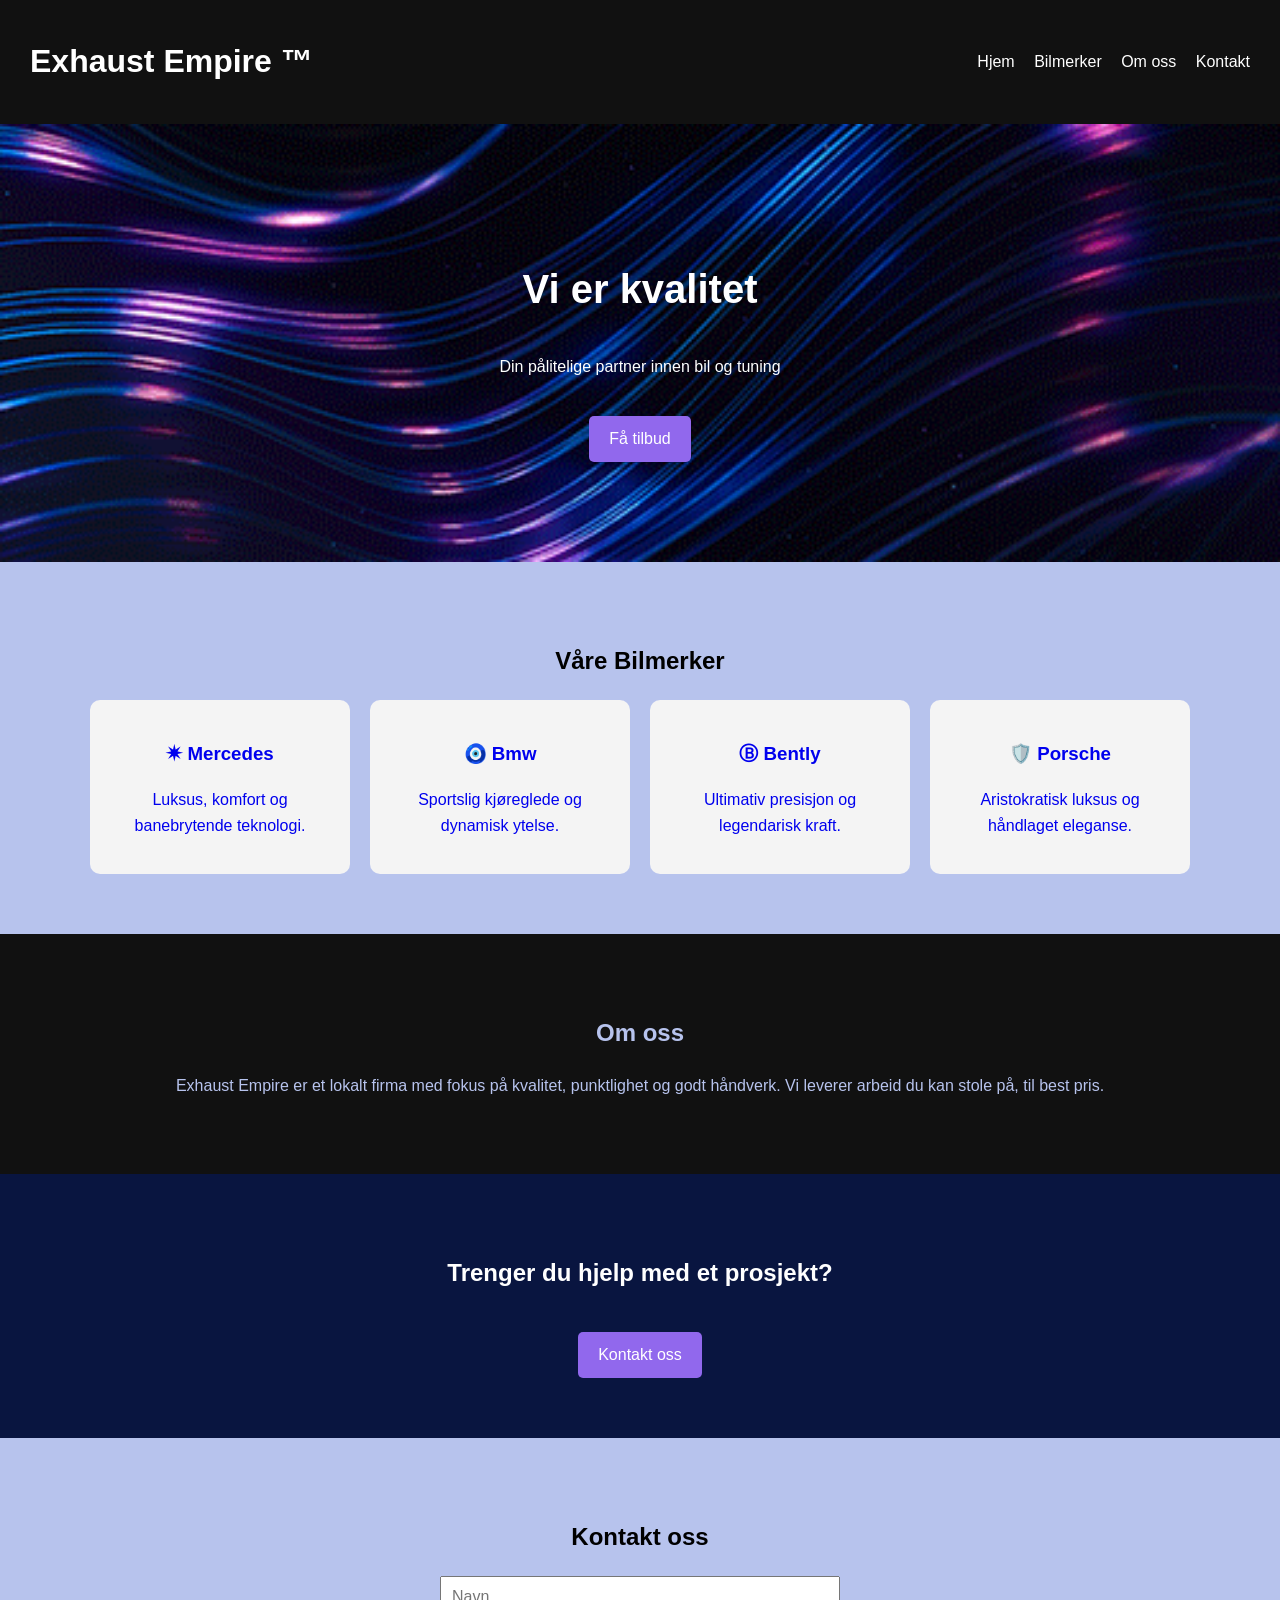
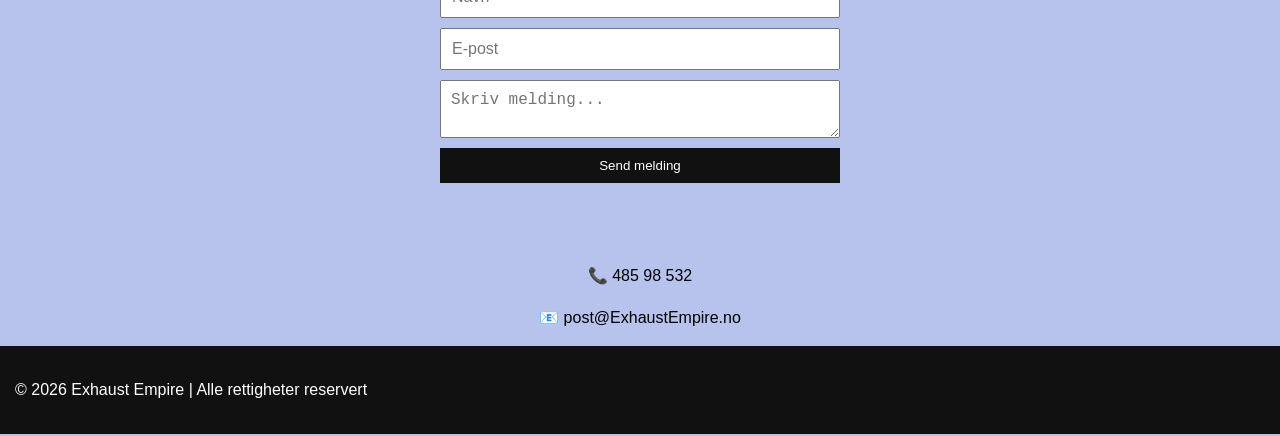
<file: index.html>
<!doctype html>
<html lang="no">
  <head>
    <meta charset="UTF-8" />
    <meta name="viewport" content="width=device-width, initial-scale=1.0" />
    <title>Exhaust Empire</title>
    <link rel="stylesheet" href="style.css" />
  </head>
  <body>
    <header>
      <div class="container">
        <h1>Exhaust Empire ™</h1>
        <nav>
          <a href="#hjem">Hjem</a>
          <a href="#tjenester">Bilmerker</a>
          <a href="#om">Om oss</a>
          <a href="#kontakt">Kontakt</a>
        </nav>
      </div>
    </header>

    <section id="hjem" class="hero">
      <div class="hero-content">
        <h2>Vi er kvalitet</h2>
        <p>Din pålitelige partner innen bil og tuning</p>
        <a href="#kontakt" class="btn">Få tilbud</a>
      </div>
    </section>

    <section id="tjenester">
      <h2>Våre Bilmerker</h2>
      <div class="cards">
        <a href="mercedes.html" class="card">
          <h3> ✷ Mercedes</h3>
          <p>Luksus, komfort og banebrytende teknologi.</p>
        </a>

        <a href="Bmw.html" class="card">
          <h3>🧿 Bmw</h3>
          <p>Sportslig kjøreglede og dynamisk ytelse.</p>
        </a>

        <a href="Bently.html" class="card">
          <h3>Ⓑ Bently</h3>
          <p>Ultimativ presisjon og legendarisk kraft.</p>
        </a>

        <a href="Porsche.html" class="card">
          <h3>🛡️ Porsche</h3>
          <p>Aristokratisk luksus og håndlaget eleganse.</p>
        </a>
      </div>
    </section>

    <section id="om" class="dark">
      <h2>Om oss</h2>
      <p>
        Exhaust Empire er et lokalt firma med fokus på kvalitet, punktlighet
        og godt håndverk. Vi leverer arbeid du kan stole på, til best pris.
      </p>
    </section>

    <section class="cta">
      <h2>Trenger du hjelp med et prosjekt?</h2>
      <a href="#kontakt" class="btn">Kontakt oss</a>
    </section>

<section id="kontakt">
    <h2>Kontakt oss</h2>

    <form action="https://formspree.io/f/myknqbrb" method="POST">

        <input type="text" name="navn" placeholder="Navn" required>

        <input type="email" name="email" placeholder="E-post" required>

        <textarea name="melding" placeholder="Skriv melding..." required></textarea>

        <button type="submit">Send melding</button>

    </form>

</section>

      <div class="contact-info">
        <p>📞 485 98 532</p>
        <p>📧 post@ExhaustEmpire.no</p>
      </div>
    </section>

    <footer>
      <p>© 2026 Exhaust Empire | Alle rettigheter reservert</p>
    </footer>
  </body>
</html>
</file>
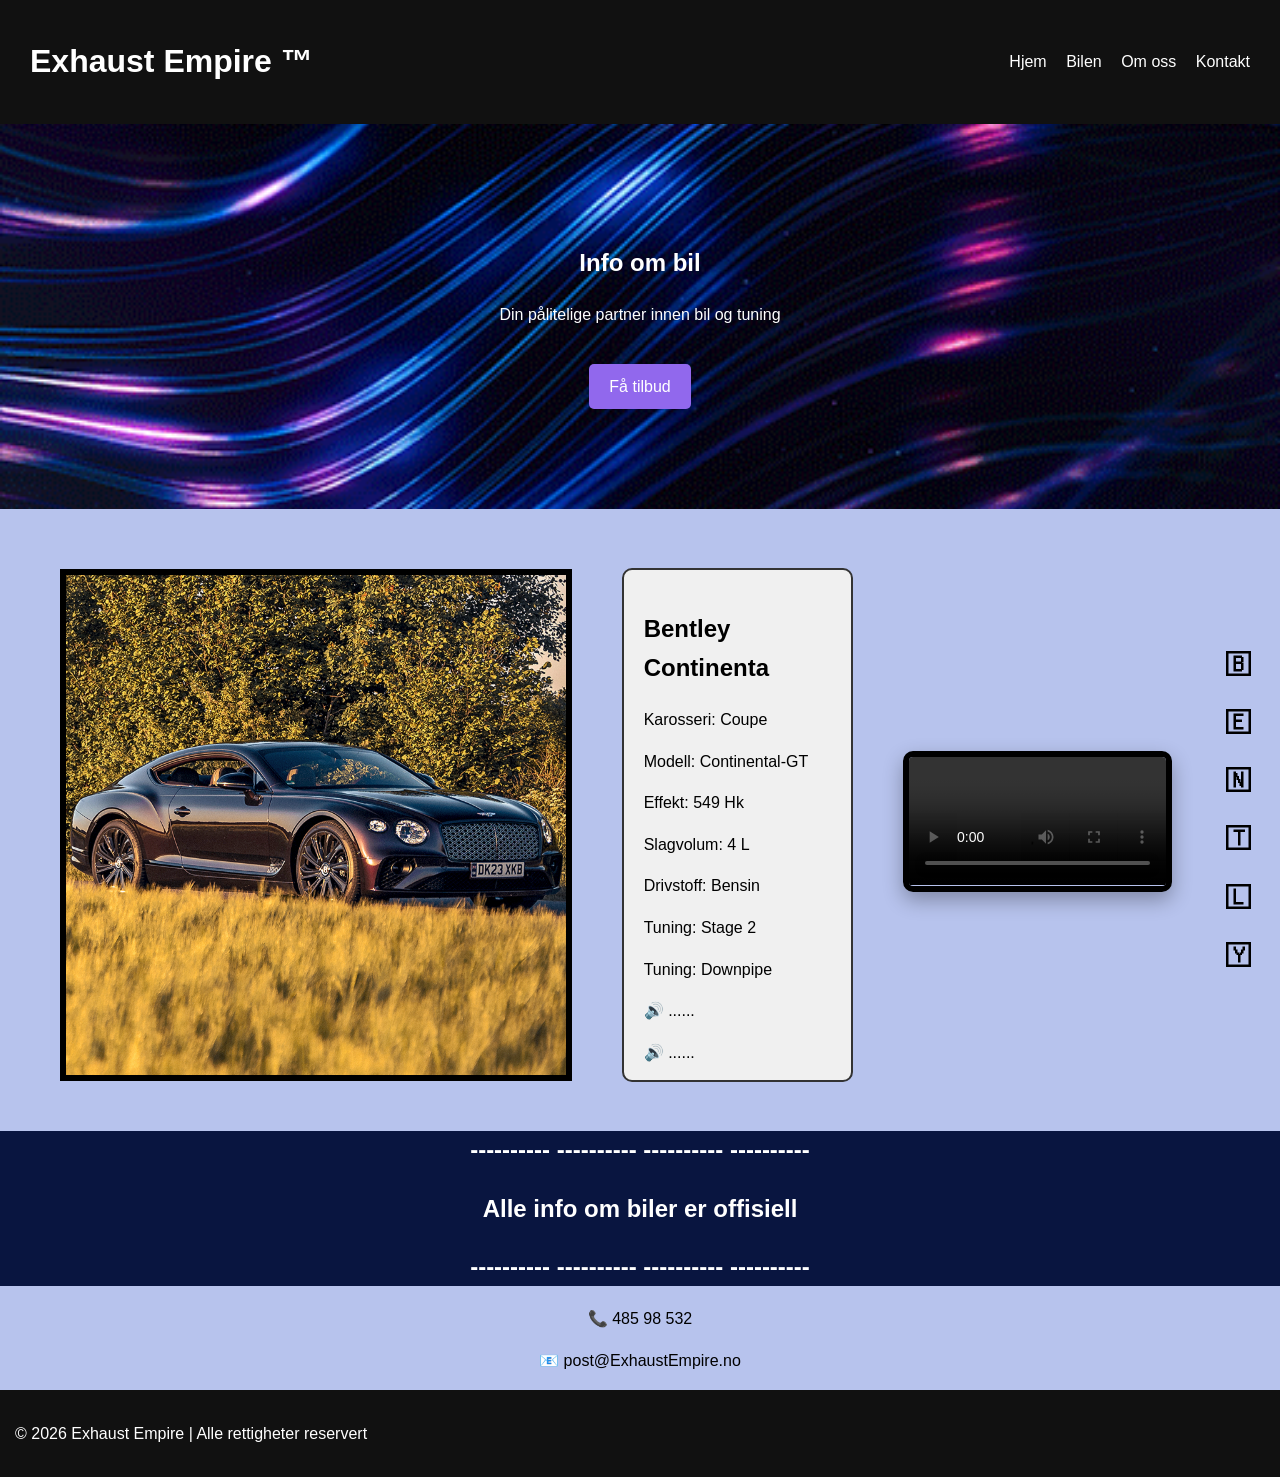
<file: Bently.html>
<!doctype html>
<html lang="en">
  <head>
    <meta charset="UTF-8" />
    <meta name="viewport" content="width=device-width, initial-scale=1.0" />
    <title>Bently</title>
    <link rel="stylesheet" href="Bilmerker.css" />
  </head>
  <body>
    <header>
      <div class="container">
        <h1>Exhaust Empire ™</h1>
        <nav>
          <a href="index.html">Hjem</a>
          <a href="#ben">Bilen</a>
          <a href="#oss">Om oss</a>
          <a href="index.html">Kontakt</a>
        </nav>
      </div>
    </header>

    <section id="hjem" class="hero">
      <div class="hero-content">
        <h2>Info om bil</h2>
        <p>Din pålitelige partner innen bil og tuning</p>
        <a href="index.html" class="btn">Få tilbud</a>
      </div>
    </section>

    <Section class="merc-section">
<img id="ben" class="ben" src="bilder/Bently.jpg" alt="Errore">

<div class="Boks">
        <h1>Bentley Continenta</h1>
        <p>Karosseri: Coupe</p>
        <p>Modell: Continental-GT</p>
        <p>Effekt: 549 Hk</p>
        <p>Slagvolum: 4 L</p>
        <p>Drivstoff: Bensin</p>
        <p>Tuning: Stage 2</p>
        <p>Tuning: Downpipe</p>
        <p>🔊 ......</p>
        <p>🔊 ......</p>
</div>

<div>
    <video class="ben-video" controls>
      <source src="Video/BentlyVideo.mp4" type="video/mp4" alt="Errore"> 
    </video>
</div>

<div class="BE">
<h1>🄱</h1>
<h1>🄴</h1>
<h1>🄽</h1>
<h1>🅃</h1>
<h1>🄻</h1>
<h1>🅈</h1>
</div>

</Section>

    <section id="oss" class="cta">
        <h2>----------
        ----------
        ----------
        ----------
      </h2>
      <h2>Alle info om biler er offisiell</h2>
        <h2>----------
        ----------
        ----------
        ----------
      </h2>
    </section>

</section>

      <div class="contact-info">
        <p>📞 485 98 532</p>
        <p>📧 post@ExhaustEmpire.no</p>
      </div>
    </section>

<footer>
  <p>© 2026 Exhaust Empire | Alle rettigheter reservert</p>
</footer>

  </body>
</html>
</file>
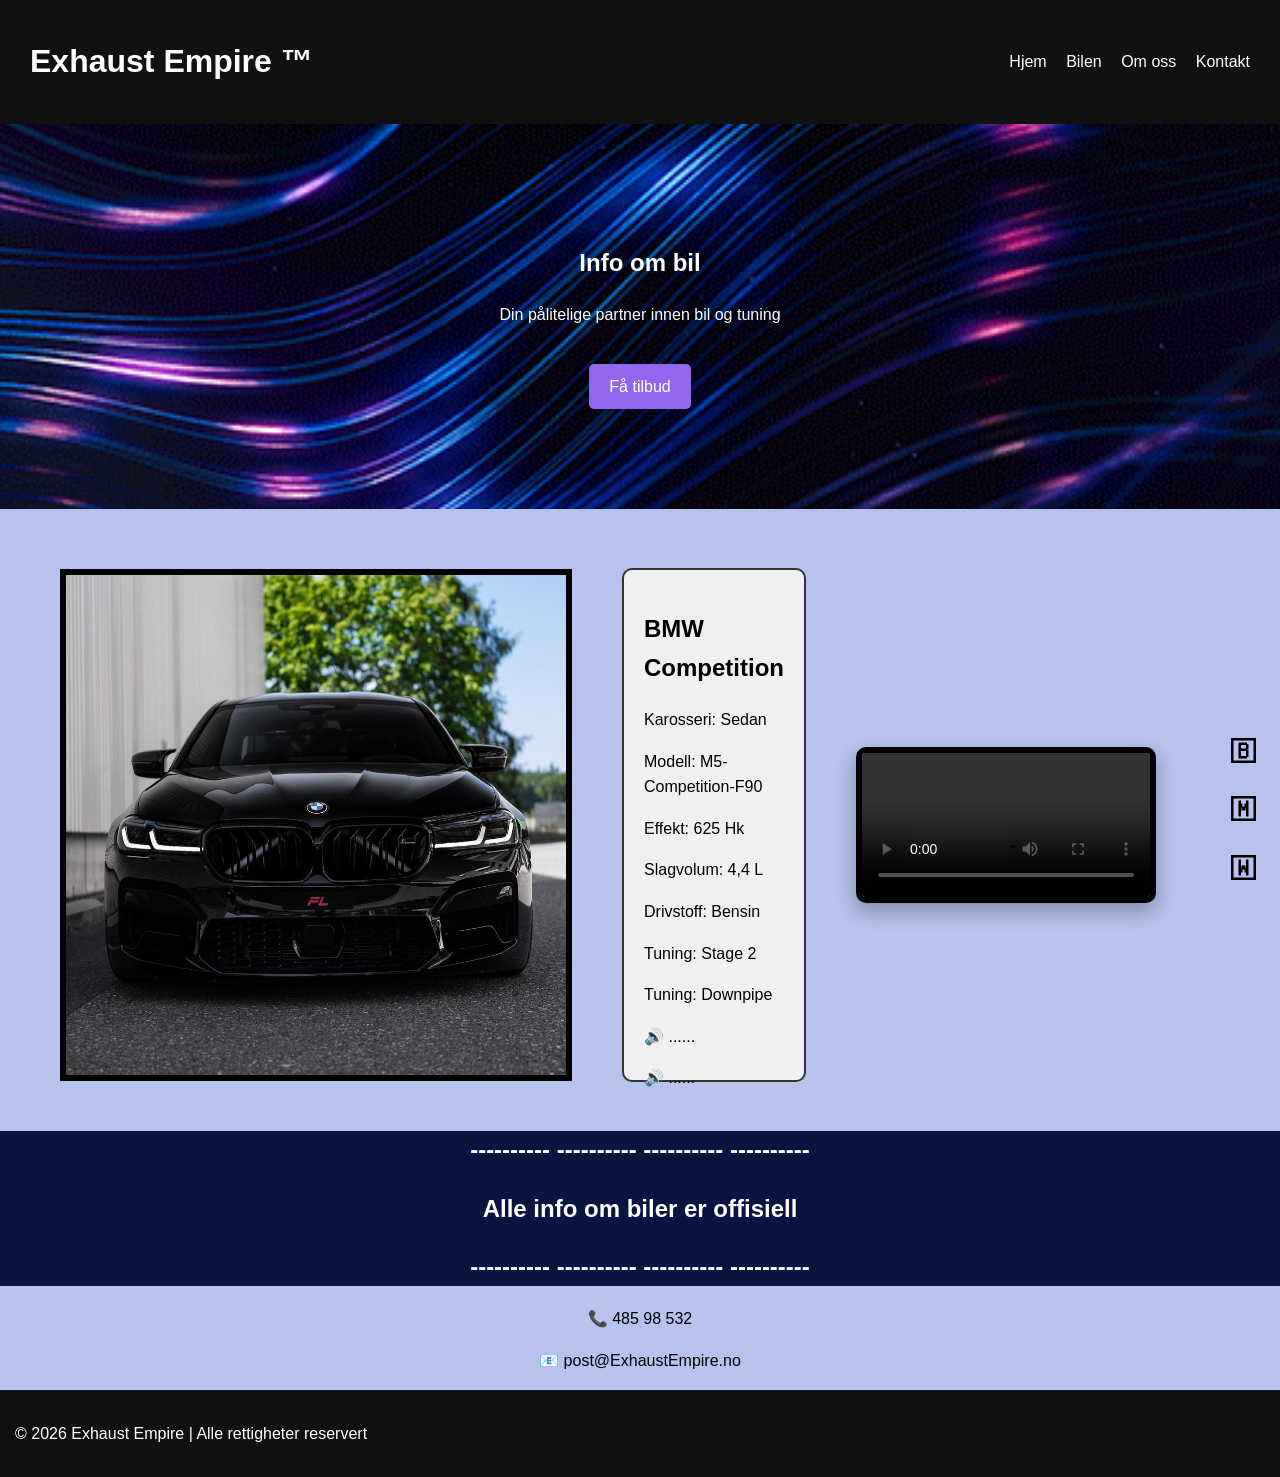
<file: Bmw.html>
<!doctype html>
<html lang="en">
  <head>
    <meta charset="UTF-8" />
    <meta name="viewport" content="width=device-width, initial-scale=1.0" />
    <title>Bmw</title>
    <link rel="stylesheet" href="Bilmerker.css" />
  </head>
  <body>
      <header>
      <div class="container">
        <h1>Exhaust Empire ™</h1>
        <nav>
          <a href="index.html">Hjem</a>
          <a href="#bm">Bilen</a>
          <a href="#oss">Om oss</a>
          <a href="index.html">Kontakt</a>
        </nav>
      </div>
    </header>

    <section id="hjem" class="hero">
      <div class="hero-content">
        <h2>Info om bil</h2>
        <p>Din pålitelige partner innen bil og tuning</p>
        <a href="index.html" class="btn">Få tilbud</a>
      </div>
    </section>

    <section class="merc-section">
<img id="bm" class="bm" src="bilder/Bmw.jpg" alt="Errore">

<div class="Boks">
    <h1>BMW Competition</h1>
    <p>Karosseri: Sedan</p>
    <p>Modell: M5-Competition-F90</p>
    <p>Effekt: 625 Hk</p>
    <p>Slagvolum: 4,4 L</p>
    <p>Drivstoff: Bensin</p>
    <p>Tuning: Stage 2</p>
    <p>Tuning: Downpipe</p>
    <p>🔊 ......</p>
    <p>🔊 ......</p>
</div>
    <video class="bmw-video" controls>
      <source src="Video/BmwVideo.mp4" type="video/mp4" alt="Errore"> 
    </video>
<div>

<div class="BM">
<h1>🄱</h1>
<h1>🄼</h1>
<h1>🅆</h1>
</div>

</div>

</section>

    <section id="oss" class="cta">
        <h2>----------
        ----------
        ----------
        ----------
      </h2>
      <h2>Alle info om biler er offisiell</h2>
        <h2>----------
        ----------
        ----------
        ----------
      </h2>
    </section>

</section>

      <div class="contact-info">
        <p>📞 485 98 532</p>
        <p>📧 post@ExhaustEmpire.no</p>
      </div>
    </section>

<footer>
  <p>© 2026 Exhaust Empire | Alle rettigheter reservert</p>
</footer>

  </body>
</html>
</file>
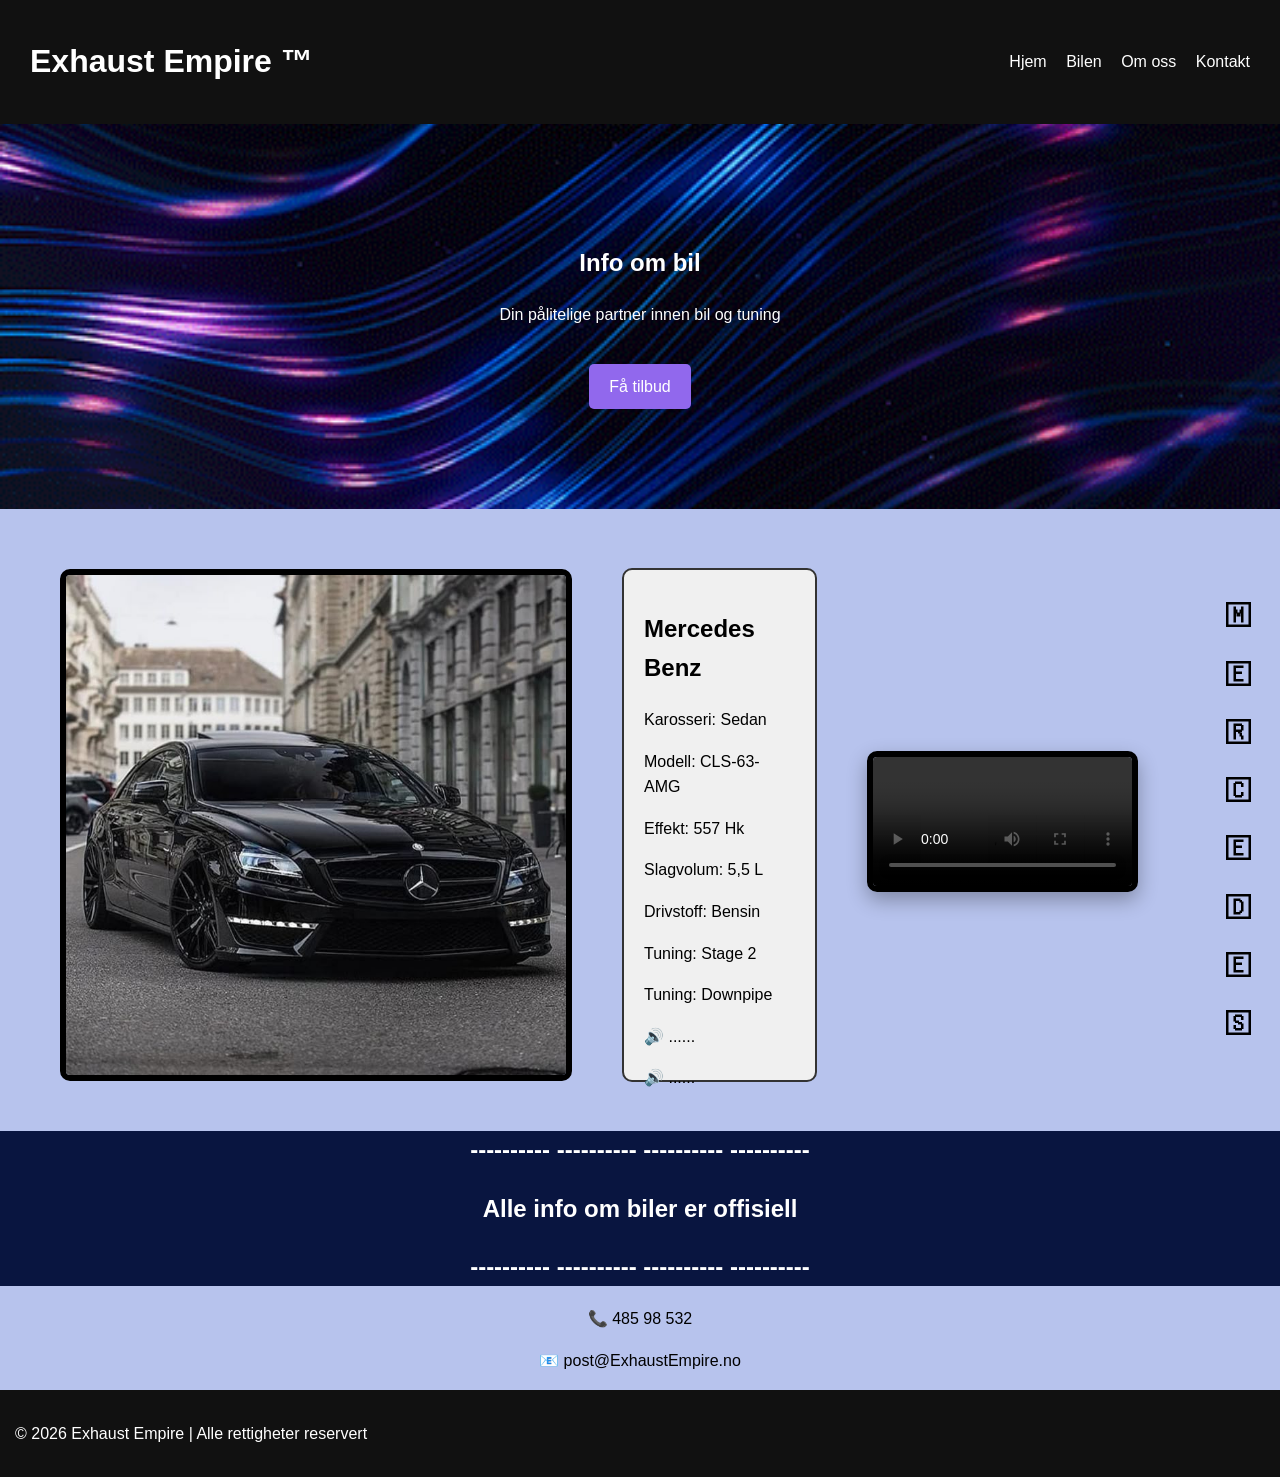
<file: mercedes.html>
<!doctype html>
<html lang="en">
  <head>
    <meta charset="UTF-8" />
    <meta name="viewport" content="width=device-width, initial-scale=1.0" />
    <title>Mercedes info</title>
    <link rel="stylesheet" href="Bilmerker.css" />
  </head>
  <body>
    <header>
      <div class="container">
        <h1>Exhaust Empire ™</h1>
        <nav>
          <a href="index.html">Hjem</a>
          <a href="#merc">Bilen</a>
          <a href="#oss">Om oss</a>
          <a href="index.html">Kontakt</a>
        </nav>
      </div>
    </header>

    <section id="hjem" class="hero">
      <div class="hero-content">
        <h2>Info om bil</h2>
        <p>Din pålitelige partner innen bil og tuning</p>
        <a href="index.html" class="btn">Få tilbud</a>
      </div>
    </section>

    <section class="merc-section">
<img id="merc" class="merc" src="bilder/Mercedes1.jpg" alt="Errore">

      <div class="Boks">
        <h1>Mercedes Benz</h1>
        <p>Karosseri: Sedan</p>
        <p>Modell: CLS-63-AMG</p>
        <p>Effekt: 557 Hk</p>
        <p>Slagvolum: 5,5 L</p>
        <p>Drivstoff: Bensin</p>
        <p>Tuning: Stage 2</p>
        <p>Tuning: Downpipe</p>
        <p>🔊 ......</p>
        <p>🔊 ......</p>
      </div>

<div>
    <video class="merc-video" controls>
      <source src="Video/Mercvideo.mp4" type="video/mp4" alt="Errore"> 
    </video>
</div>

<div class="mer">
<h1>🄼</h1>
<h1>🄴</h1>
<h1>🅁</h1>
<h1>🄲</h1>
<h1>🄴</h1>
<h1>🄳</h1>
<h1>🄴</h1>
<h1>🅂</h1>
</div>

    </section>

    <section id="oss" class="cta">
        <h2>----------
        ----------
        ----------
        ----------
      </h2>
      <h2>Alle info om biler er offisiell</h2>
        <h2>----------
        ----------
        ----------
        ----------
      </h2>
    </section>

</section>

      <div class="contact-info">
        <p>📞 485 98 532</p>
        <p>📧 post@ExhaustEmpire.no</p>
      </div>
    </section>

<footer>
  <p>© 2026 Exhaust Empire | Alle rettigheter reservert</p>
</footer>

  </body>
</html>
</file>
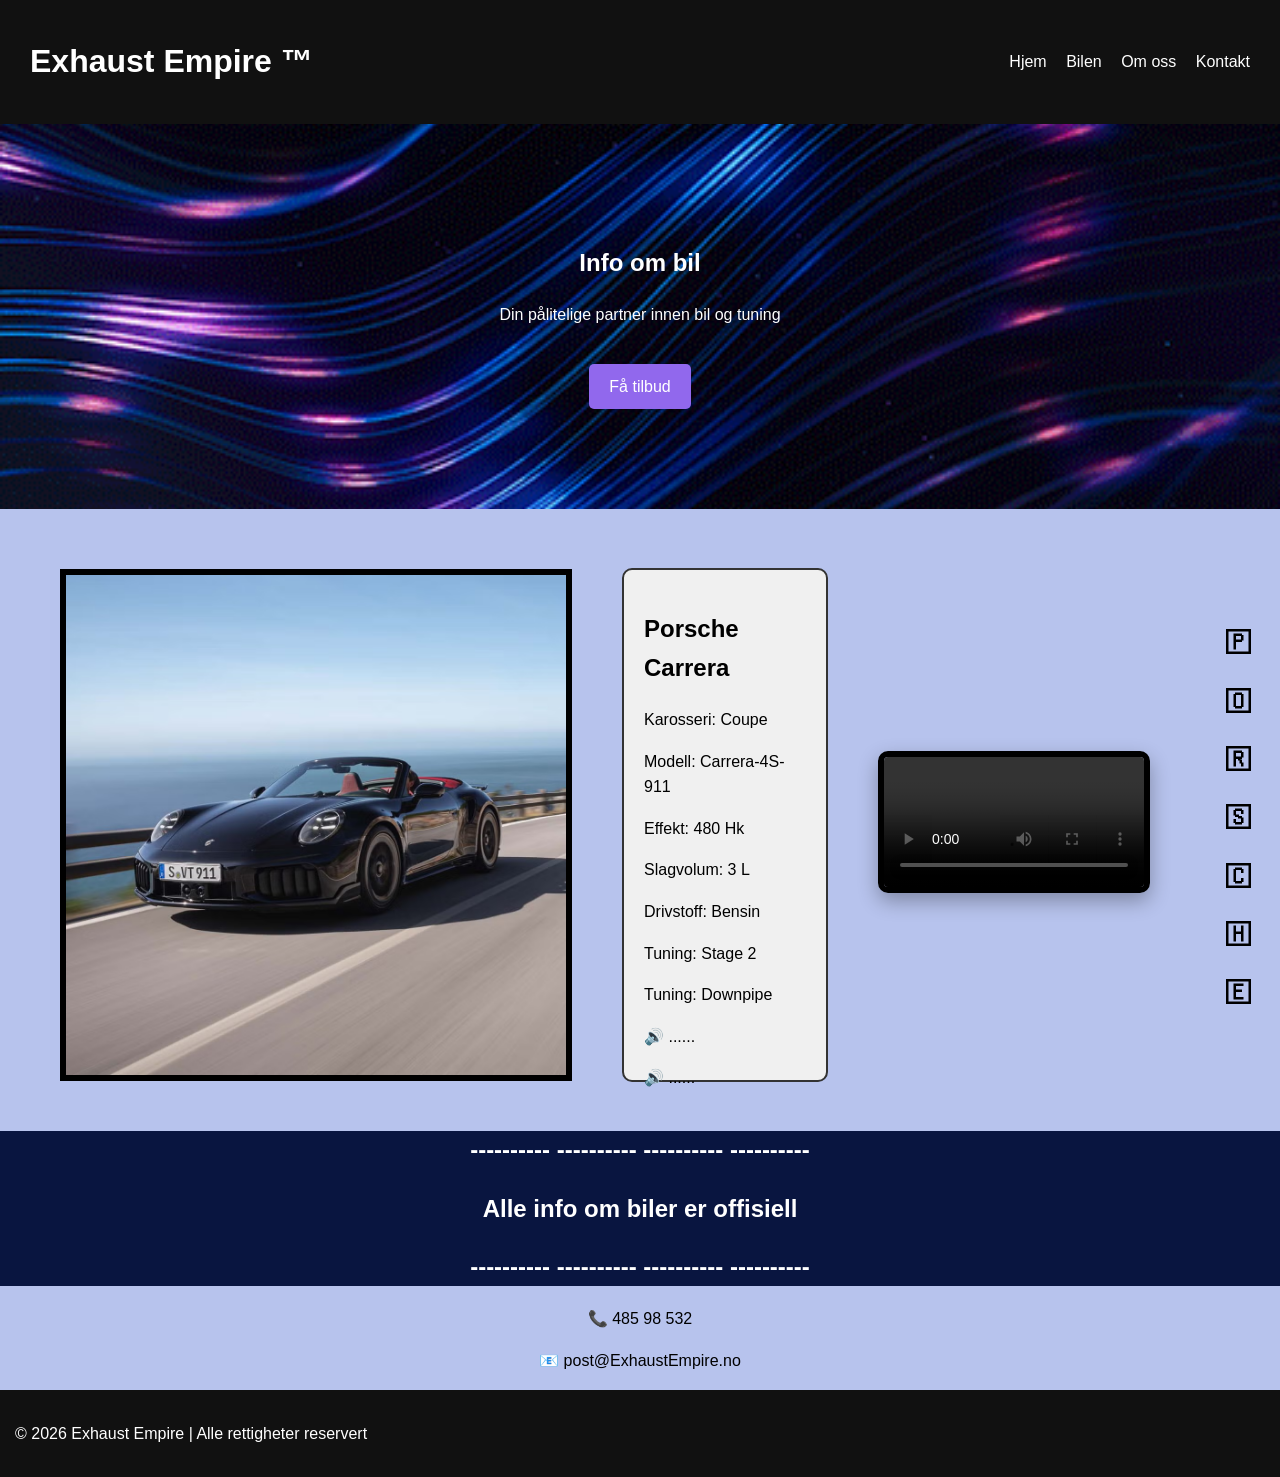
<file: Porsche.html>
<!doctype html>
<html lang="en">
  <head>
    <meta charset="UTF-8" />
    <meta name="viewport" content="width=device-width, initial-scale=1.0" />
    <title>Porsche</title>
    <link rel="stylesheet" href="Bilmerker.css" />
  </head>
  <body>
    <header>
      <div class="container">
        <h1>Exhaust Empire ™</h1>
        <nav>
          <a href="index.html">Hjem</a>
          <a href="#por">Bilen</a>
          <a href="#oss">Om oss</a>
          <a href="index.html">Kontakt</a>
        </nav>
      </div>
    </header>

    <section id="hjem" class="hero">
      <div class="hero-content">
        <h2>Info om bil</h2>
        <p>Din pålitelige partner innen bil og tuning</p>
        <a href="index.html" class="btn">Få tilbud</a>
      </div>
    </section>

    <section class="merc-section" >
<img id="por" class="por" src="bilder/Porsche.jpg" alt="Errore">

<div class="Boks">
        <h1>Porsche Carrera</h1>
        <p>Karosseri: Coupe</p>
        <p>Modell: Carrera-4S-911</p>
        <p>Effekt: 480 Hk</p>
        <p>Slagvolum: 3 L</p>
        <p>Drivstoff: Bensin</p>
        <p>Tuning: Stage 2</p>
        <p>Tuning: Downpipe</p>
        <p>🔊 ......</p>
        <p>🔊 ......</p>
</div>

<div>
    <video class="por-video" controls>
      <source src="Video/PorscheVideo.mp4" type="video/mp4" alt="Errore"> 
    </video>
</div>

<div class="PO">
<h1>🄿</h1>
<h1>🄾</h1>
<h1>🅁</h1>
<h1>🅂</h1>
<h1>🄲</h1>
<h1>🄷</h1>
<h1>🄴</h1>
</div>

</section>

    <section id="oss" class="cta">
      <h2>----------
        ----------
        ----------
        ----------
      </h2>
      <h2>Alle info om biler er offisiell</h2>
      <h2>----------
        ----------
        ----------
        ----------
      </h2>
    </section>

</section>

      <div class="contact-info">
        <p>📞 485 98 532</p>
        <p>📧 post@ExhaustEmpire.no</p>
      </div>
    </section>

<footer>
  <p>© 2026 Exhaust Empire | Alle rettigheter reservert</p>
</footer>

  </body>
</html>
</file>
<file: style.css>
body {
  margin: 0;
  font-family: Arial, sans-serif;
  line-height: 1.6;
  background-color: rgb(183, 195, 237);
}

/* Container */
.container {
  display: flex;
  justify-content: space-between;
  align-items: center;
}

/* Header */
header {
  background: #111;
  color: white;
  padding: 15px 30px;
}

nav a {
  color: white;
  margin-left: 15px;
  text-decoration: none;
}

nav a:hover {
  color: rgb(145, 104, 237);
}

/*Hovedside + info text*/
.hero {
  background: url("bilder/gif.gif") center/cover;
  color: white;
  text-align: center;
  padding: 100px 20px;
}

.hero h2 {
  font-size: 40px;
}

/*Knapper*/
.btn {
  display: inline-block;
  margin-top: 20px;
  padding: 10px 20px;
  background: rgb(145, 104, 237);
  color: white;
  text-decoration: none;
  border-radius: 5px;
}

/* Sections */
section {
  padding: 60px 20px;
  text-align: center;
}

/*Kort med Bilder - Knapper */
.cards {
  display: flex;
  gap: 20px;
  justify-content: center;
  flex-wrap: wrap;
}

.card {
  background: #f4f4f4;
  padding: 20px;
  width: 220px;
  border-radius: 10px;
  transition: 0.3s;
}

.card:hover {
  transform: translateY(-5px);
}

/* Dark section */
.dark {
  background: #111;
  color: rgb(183, 195, 237);
}

/* CTA */
.cta {
  background: rgb(9, 21, 64);
  color: white;
}

/* Form */
form {
  max-width: 400px;
  margin: auto;
  display: flex;
  flex-direction: column;
  gap: 10px;
}

/*Knapper*/
input,
textarea {
  padding: 10px;
  font-size: 16px;
}

button {
  padding: 10px;
  background: #111;
  color: white;
  border: none;
  cursor: pointer;
}

button:hover {
  background: rgb(145, 104, 237);
}

/* Footer */
footer {
  background: #111;
  color: white;
  padding: 15px;
}

.contact-info {
  margin-top: 20px;
  text-align: center;
}

a,
a:visited {
  /* color: rgb(0, 0, 0);*/
  text-decoration: none;
}

/* Mobil */
@media (max-width: 600px) {
  .container {
    flex-direction: column;
  }

  .hero h2 {
    font-size: 28px;
  }
}
</file>
<file: Bilmerker.css>
body {
  margin: 0;
  font-family: Arial, sans-serif;
  line-height: 1.6;
  background-color: rgb(183, 195, 237);
}

/* Header */
header {
  background: #111;
  color: white;
  padding: 15px 30px;
}

/* Container */
.container {
  display: flex;
  justify-content: space-between;
  align-items: center;
}

/*Hoved side bilder + Info text*/
.hero {
  background: url("bilder/gif.gif") center/cover;
  color: white;
  text-align: center;
  padding: 100px 20px;
}

/*Knapper*/
nav a {
  color: white;
  margin-left: 15px;
  text-decoration: none;
}

nav a:hover {
  color: rgb(145, 104, 237);
}

.btn {
  display: inline-block;
  margin-top: 20px;
  padding: 10px 20px;
  background: rgb(145, 104, 237);
  color: white;
  text-decoration: none;
  border-radius: 5px;
}

/*Info tekster nederst*/
.contact-info {
  margin-top: 20px;
  text-align: center;
}

/*Bilder av bilder*/
.merc {
  position: relative;
  width: 500px;
  height: 500px;
  margin-top: 30px;
  margin-left: 30px;
  border-radius: 10px;
  border: 6px solid #000;
}

.bm {
  position: relative;
  width: 500px;
  height: 500px;
  margin-top: 30px;
  margin-left: 30px;
  border: 6px solid #000;
}

.ben {
  position: relative;
  width: 500px;
  height: 500px;
  margin-top: 30px;
  margin-left: 30px;
  border: 6px solid #000;
}

.por {
  position: relative;
  width: 500px;
  height: 500px;
  margin-top: 30px;
  margin-left: 30px;
  border: 6px solid #000;
}

/*Mercedes sekjon*/
.merc-section {
  display: flex;
  align-items: center;
  gap: 50px;
  padding: 30px;
}

/*Video biler*/
.merc-video {
  width: 100%;
  max-width: 288px;
  border: 6px solid #000;
  border-radius: 10px;
  box-shadow: 0 8px 20px rgba(0, 0, 0, 0.3);
  margin-bottom: -30px;
}

.bmw-video {
  width: 100%;
  max-width: 288px;
  border: 6px solid #000;
  border-radius: 10px;
  box-shadow: 0 8px 20px rgba(0, 0, 0, 0.3);
  margin-bottom: -30px;
}

.ben-video {
  width: 100%;
  max-width: 288px;
  border: 6px solid #000;
  border-radius: 10px;
  box-shadow: 0 8px 20px rgba(0, 0, 0, 0.3);
  margin-bottom: -30px;
}

.por-video {
  width: 100%;
  max-width: 288px;
  border: 6px solid #000;
  border-radius: 10px;
  box-shadow: 0 8px 20px rgba(0, 0, 0, 0.3);
  margin-bottom: -30px;
}

/*Info boks Biler*/
.Boks {
  background-color: #f0f0f0;
  border: 2px solid #333;
  border-radius: 10px;
  padding: 20px;
  max-width: 300px;
  height: 470px;
  margin-bottom: -30px;
}

/*Bil text Høyre side*/
.mer {
  margin-left: 50px;
  color: #000;
  margin-bottom: -20px;
}

.BM {
  margin-left: 25px;
  color: #000;
}

.BE {
  margin-left: 16px;
  color: #000;
}

.PO {
  margin-left: 38px;
  color: #000;
  margin-bottom: -16px;
}

/* CTA */
.cta {
  background: rgb(9, 21, 64);
  color: white;
  text-align: center;
}

/* Footer */
footer {
  background: #111;
  color: white;
  padding: 15px;
}

/* Mobil */
@media (max-width: 600px) {
  .container {
    flex-direction: column;
  }

  .hero h2 {
    font-size: 28px;
  }
}
</file>
